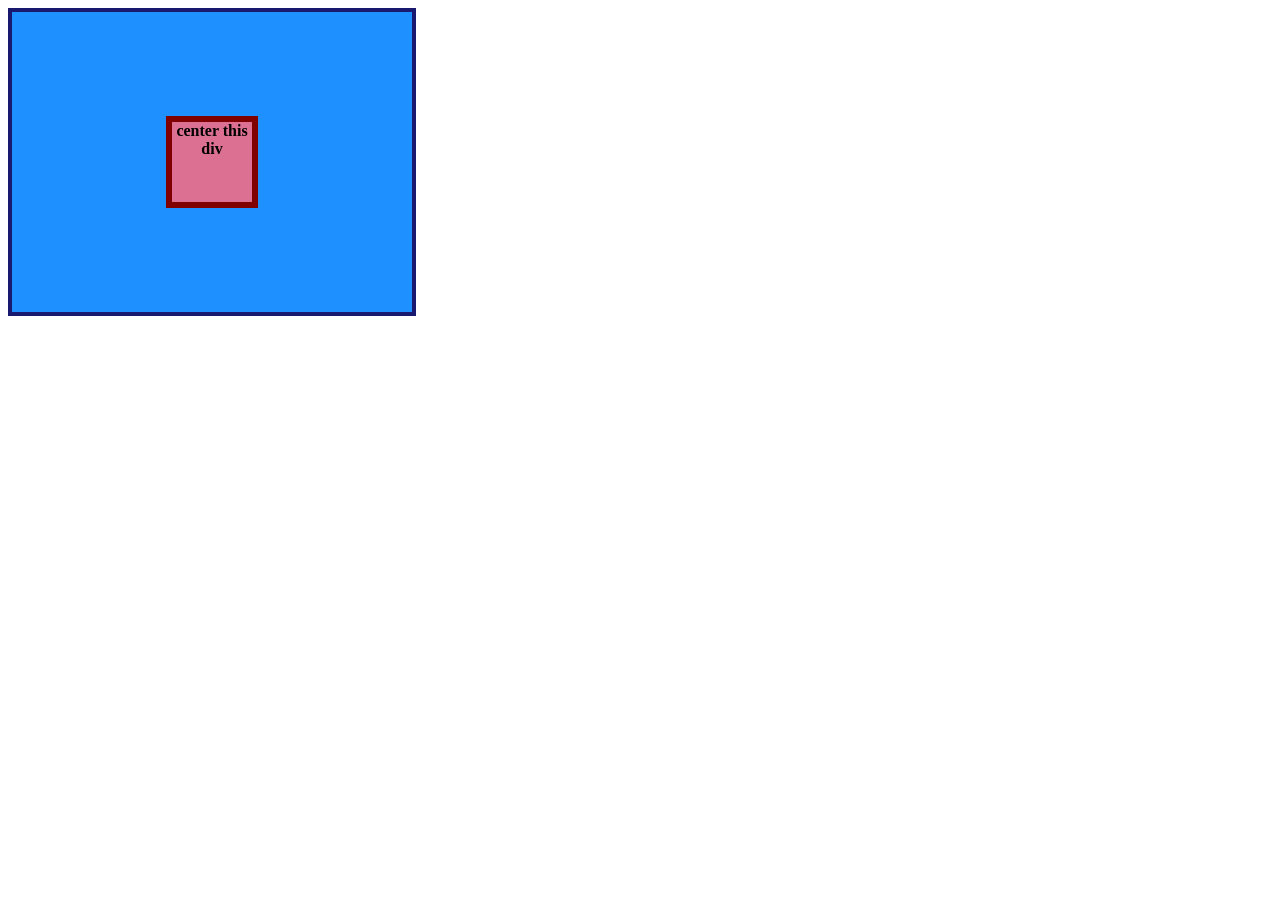
<file: index.html>
<!DOCTYPE html>
<html lang="en">
  <head>
    <meta charset="UTF-8">
    <meta http-equiv="X-UA-Compatible" content="IE=edge">
    <meta name="viewport" content="width=device-width, initial-scale=1.0">
    <title>CENTER THIS DIV</title>
    <link rel="stylesheet" href="index.css">
  </head>
  <body>
    <div class="container">
      <div class="box">center this div</div>
    </div>
  </body>
</html>
</file>
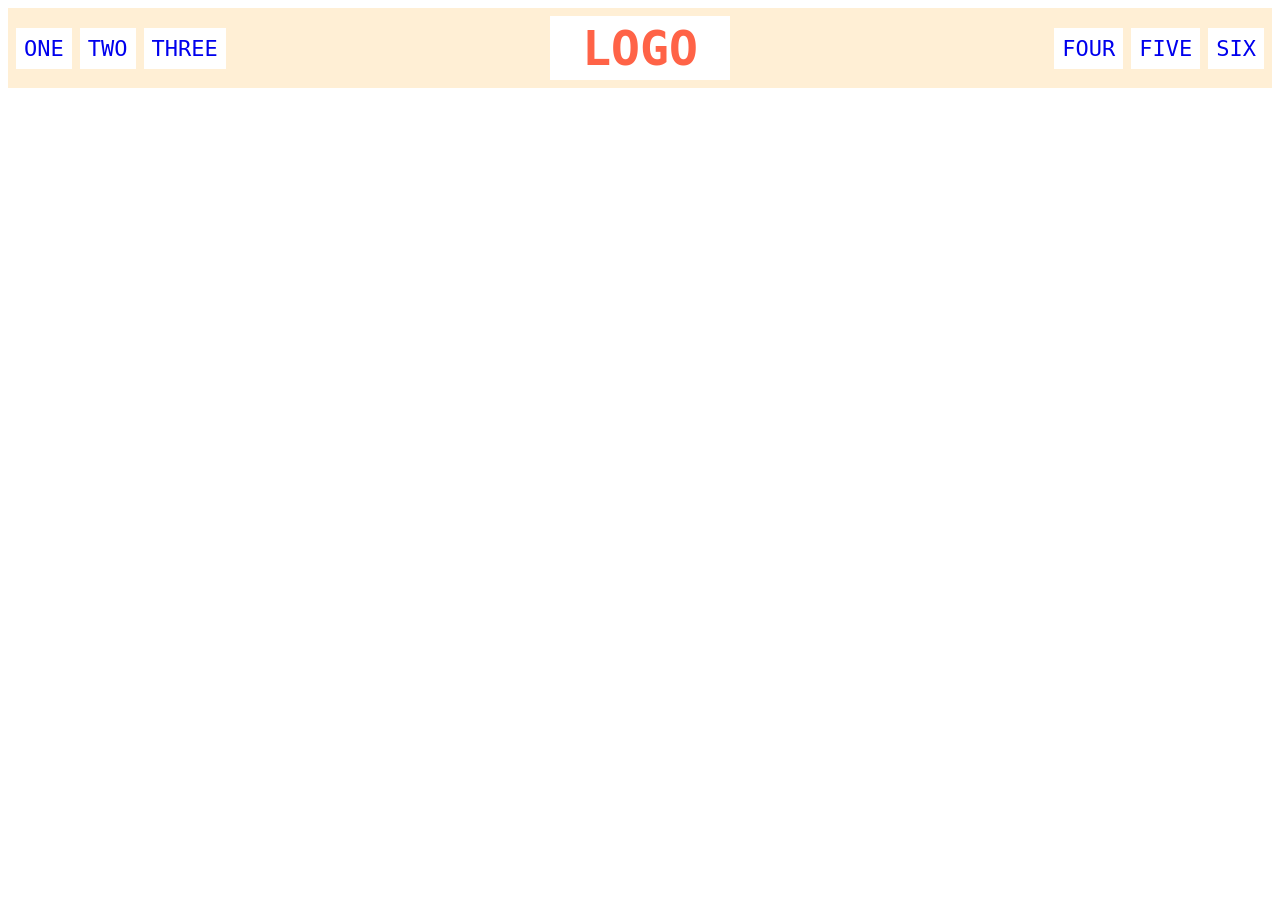
<file: index2.html>
<!DOCTYPE html>
<html lang="en">
  <head>
    <meta charset="UTF-8">
    <meta http-equiv="X-UA-Compatible" content="IE=edge">
    <meta name="viewport" content="width=device-width, initial-scale=1.0">
    <title>Flex Header</title>
    <link rel="stylesheet" href="index2.css">
  </head>
  <body>
    <div class="header">
      <div class="left-links">
        <ul>
          <li><a href="#">ONE</a></li>
          <li><a href="#">TWO</a></li>
          <li><a href="#">THREE</a></li>
        </ul>
      </div>
      <div class="logo">LOGO</div>
      <div class="right-links">
        <ul>
          <li><a href="#">FOUR</a></li>
          <li><a href="#">FIVE</a></li>
          <li><a href="#">SIX</a></li>
        </ul>
      </div>
    </div>
  </body>
</html>
</file>
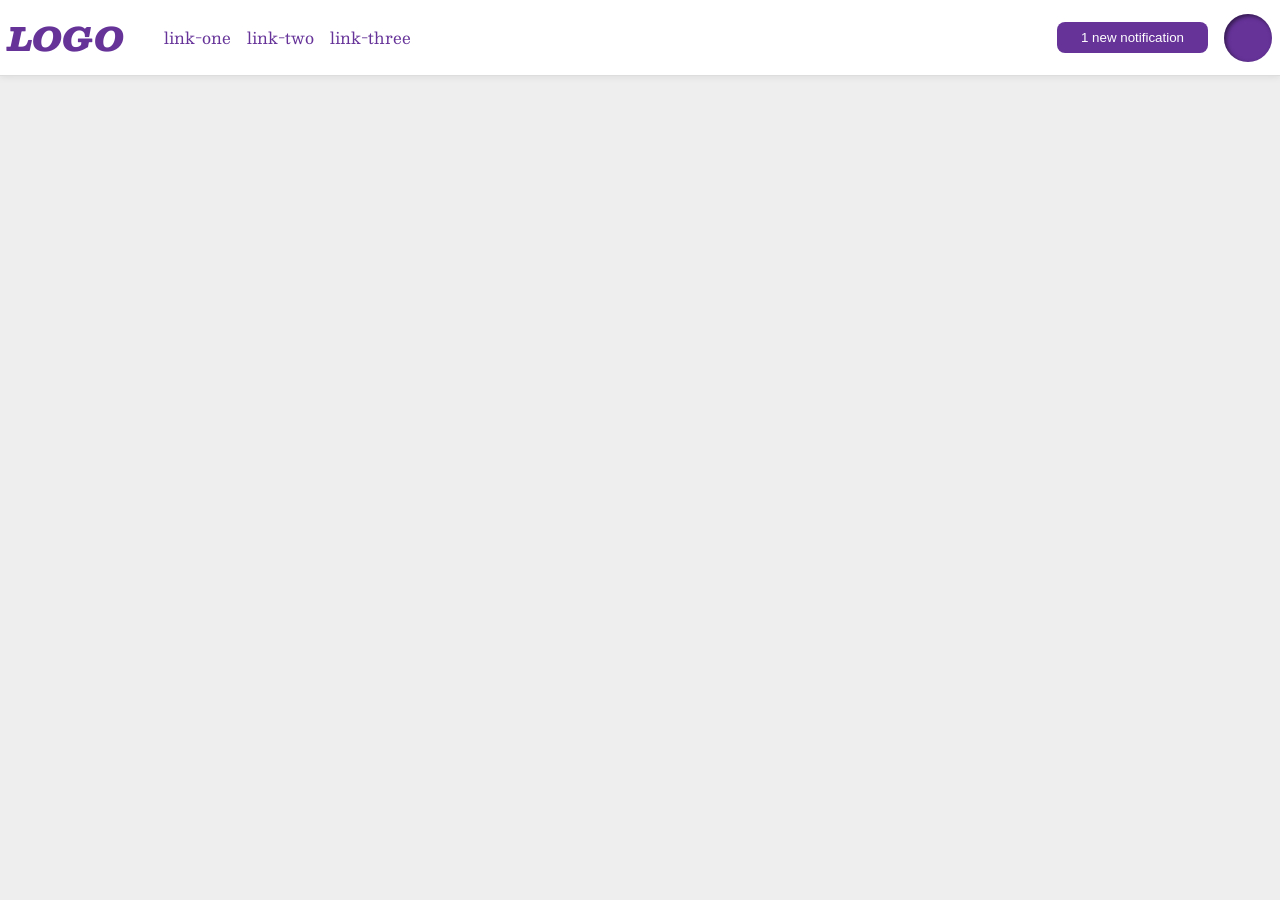
<file: index3.html>
<!DOCTYPE html>
<html lang="en">
  <head>
    <meta charset="UTF-8">
    <meta http-equiv="X-UA-Compatible" content="IE=edge">
    <meta name="viewport" content="width=device-width, initial-scale=1.0">
    <title>Flex Header 2</title>
    <link rel="stylesheet" href="index3.css">
  </head>
  <body>
    <div class="header">
        <div class="left-links">
            <div class="logo">
                LOGO
            </div>
            <ul class="links">
                <li><a href="https://google.com">link-one</a></li>
                <li><a href="https://google.com">link-two</a></li>
                <li><a href="https://google.com">link-three</a></li>
            </ul>
        </div>
        <div class="right-links">
            <button class="notifications">
                1 new notification
            </button>
            <div class="profile-image"></div>
        </div>
    </div>
  </body>
</html>
</file>
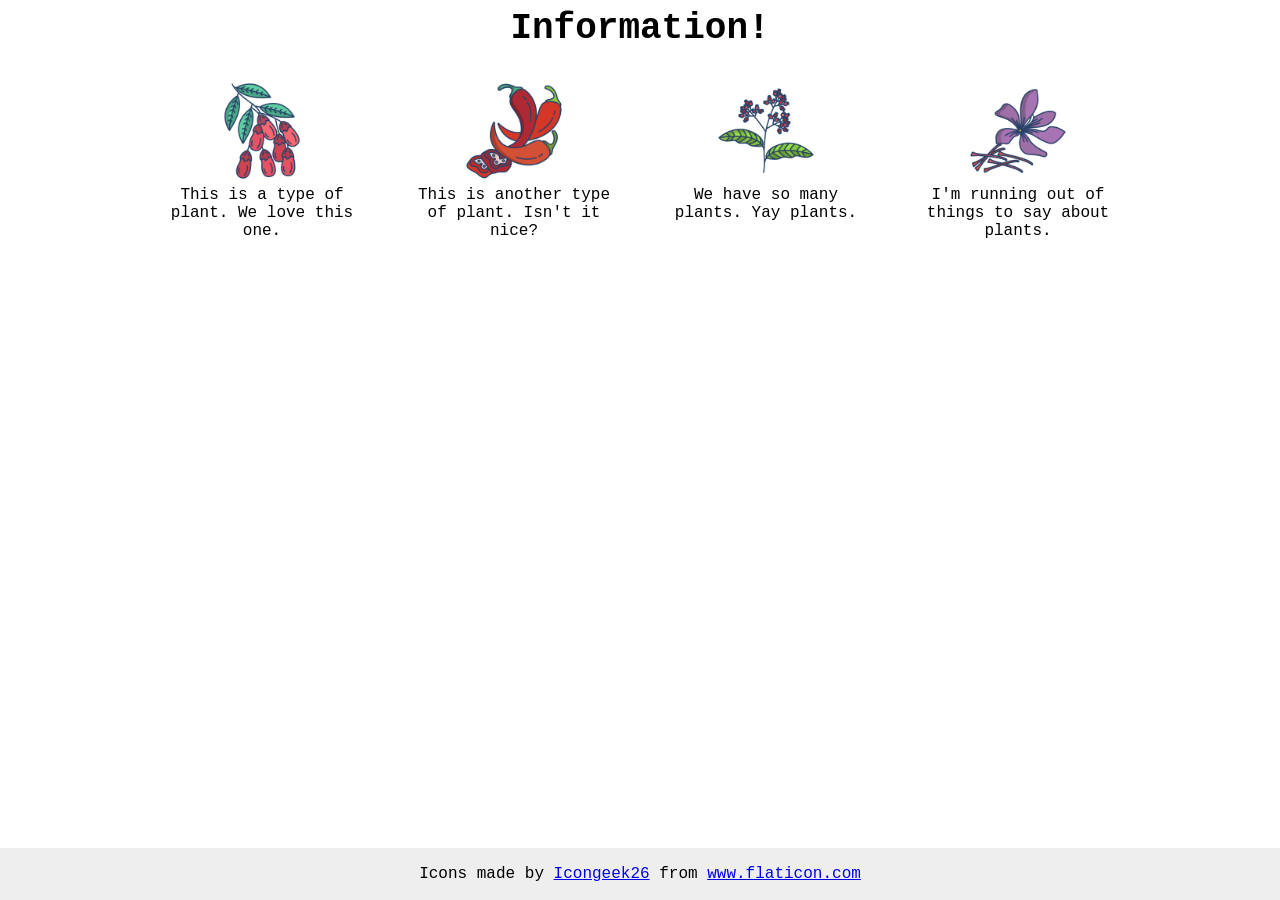
<file: index4.html>
<!DOCTYPE html>
<html lang="en">
  <head>
    <meta charset="UTF-8">
    <meta http-equiv="X-UA-Compatible" content="IE=edge">
    <meta name="viewport" content="width=device-width, initial-scale=1.0">
    <title>Information</title>
    <link rel="stylesheet" href="index4.css">
  </head>
  <body>
    
    <div class="title">Information!</div>
    
        <div class="items">

            <div class="sub-items">
            <img src="./images/barberry.png" alt="barberry">
            <div class="text">This is a type of plant. We love this one.</div>
            </div>
            <div class="sub-items">
            <img src="./images/chilli.png" alt="chili">
            <div class="text">This is another type of plant. Isn't it nice?</div>
            </div>

            <div class="sub-items">
            <img src="./images/pepper.png" alt="pepper">
            <div class="text">We have so many plants. Yay plants.</div>
            </div>

            <div class="sub-items">
            <img src="./images/saffron.png" alt="saffron">
            <div class="text">I'm running out of things to say about plants.</div>
            </div>

        </div>
    
    <!-- disregard this section, it's here to give attribution to the creator of these icons -->
    <div class="footer">
      <div>Icons made by <a href="https://www.flaticon.com/authors/icongeek26" title="Icongeek26">Icongeek26</a> from <a href="https://www.flaticon.com/" title="Flaticon">www.flaticon.com</a></div>
    </div>
  </body>
</html>
</file>
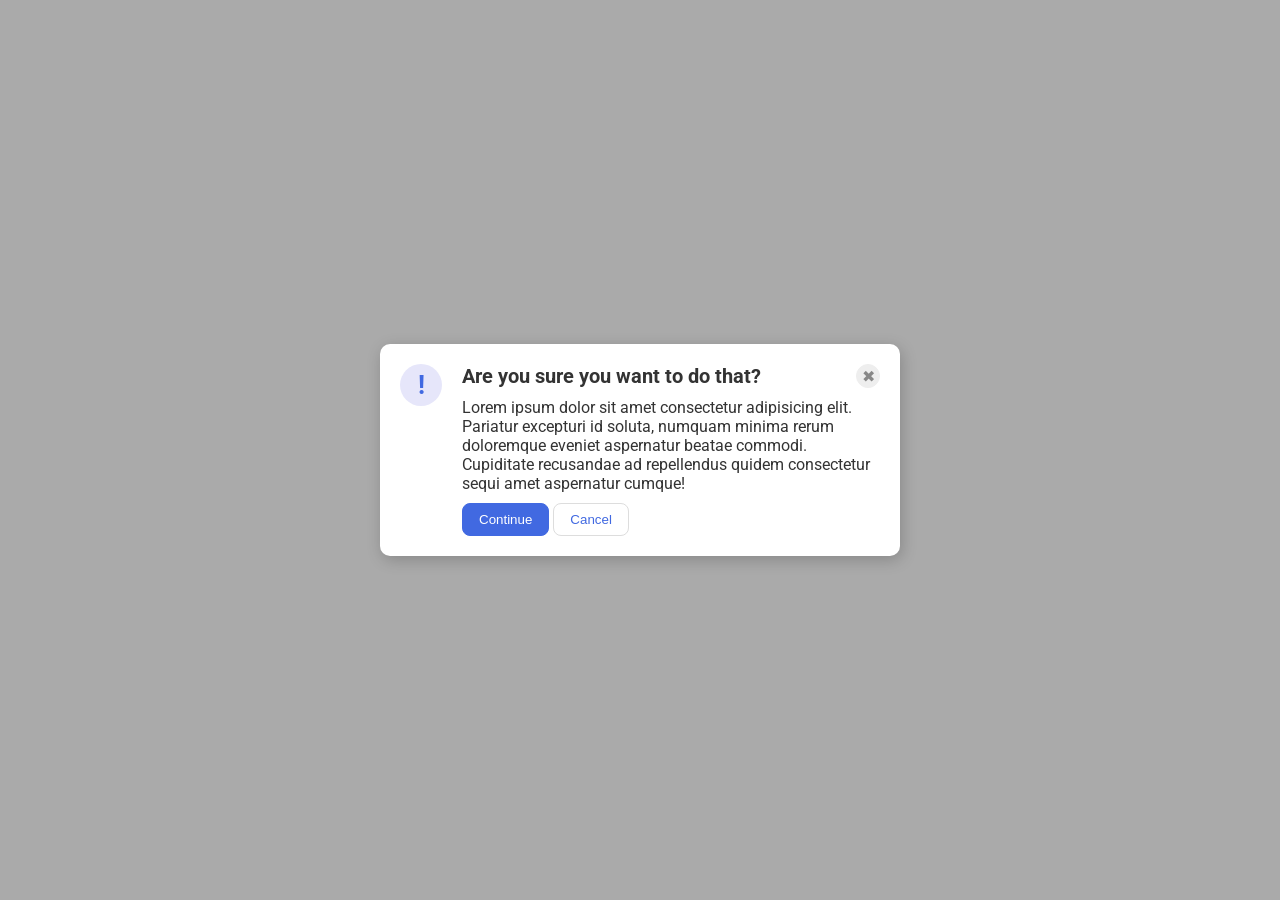
<file: index5.html>
<!DOCTYPE html>
<html lang="en">
  <head>
    <meta charset="UTF-8">
    <meta http-equiv="X-UA-Compatible" content="IE=edge">
    <meta name="viewport" content="width=device-width, initial-scale=1.0">
    <link rel="stylesheet" href="index5.css">
    <title>Modal</title>
  </head>
  <body>
    <div class="modal">
        <!-- My idea was to seperate each item into containers and subcontainers, and then individually position items-->
        <div class="icon-container">
            <div class="icon">!</div>
        </div>

        <div class="non-icon-container">

                <div class="header-con">
                    <div class="header">Are you sure you want to do that?</div>
                    <button class="close-button">✖</button>
                </div>

            <div class="text-container">
                <div class="text">Lorem ipsum dolor sit amet consectetur adipisicing elit. Pariatur excepturi id soluta, numquam minima rerum doloremque eveniet aspernatur beatae commodi. Cupiditate recusandae ad repellendus quidem consectetur sequi amet aspernatur cumque!</div>
            </div>

            <div class="buttons">
                <button class="continue">Continue</button>
                <button class="cancel">Cancel</button>
            </div>

        </div>
    </div>
  </body>
</html>
</file>
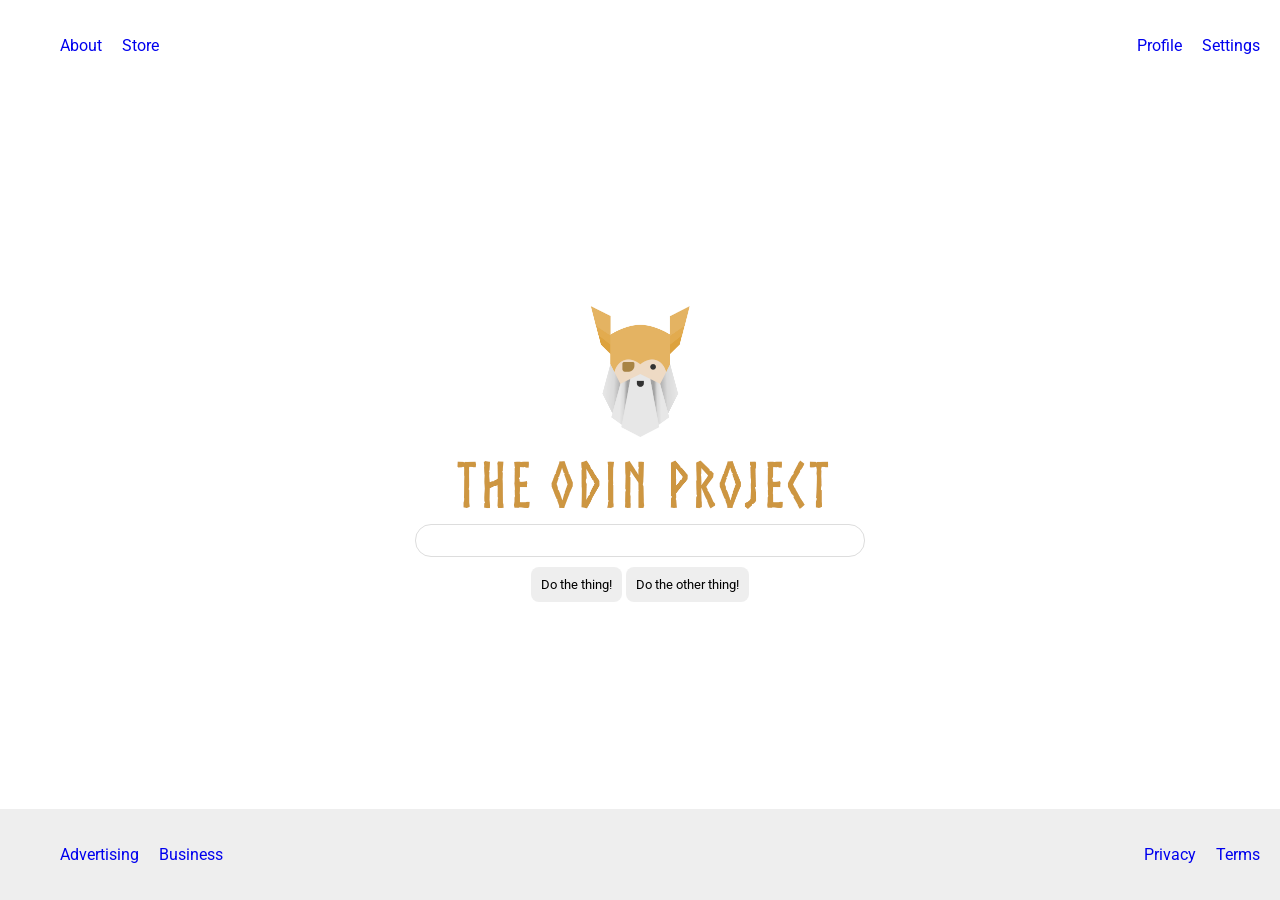
<file: index6.html>
<!DOCTYPE html>
<html lang="en">
  <head>
    <meta charset="UTF-8">
    <meta http-equiv="X-UA-Compatible" content="IE=edge">
    <meta name="viewport" content="width=device-width, initial-scale=1.0">
    <title>LAYOUT</title>
    <link rel="stylesheet" href="index6.css">
  </head>
  <body>
    <div class="header">
      <ul class="left-links">
        <li><a href="#">About</a></li>
        <li><a href="#">Store</a></li>
      </ul>
      <ul class="right-links">
        <li><a href="#">Profile</a></li>
        <li><a href="#">Settings</a></li>
      </ul>
    </div>
    <div class="content">
      <img src="./logo.png" alt="Project logo. Represents odin with the project name.">
      <div class="input">
        <input type="text">
      </div>
      <div class="buttons">
        <button>Do the thing!</button>
        <button>Do the other thing!</button>
      </div>
    </div>
    <div class="footer">
      <ul class="left-links">
        <li><a href="#">Advertising</a></li>
        <li><a href="#">Business</a></li>
      </ul>
      <ul class="right-links">
        <li><a href="#">Privacy</a></li>
        <li><a href="#">Terms</a></li>
      </ul>
    </div>
  </body>
</html>
</file>
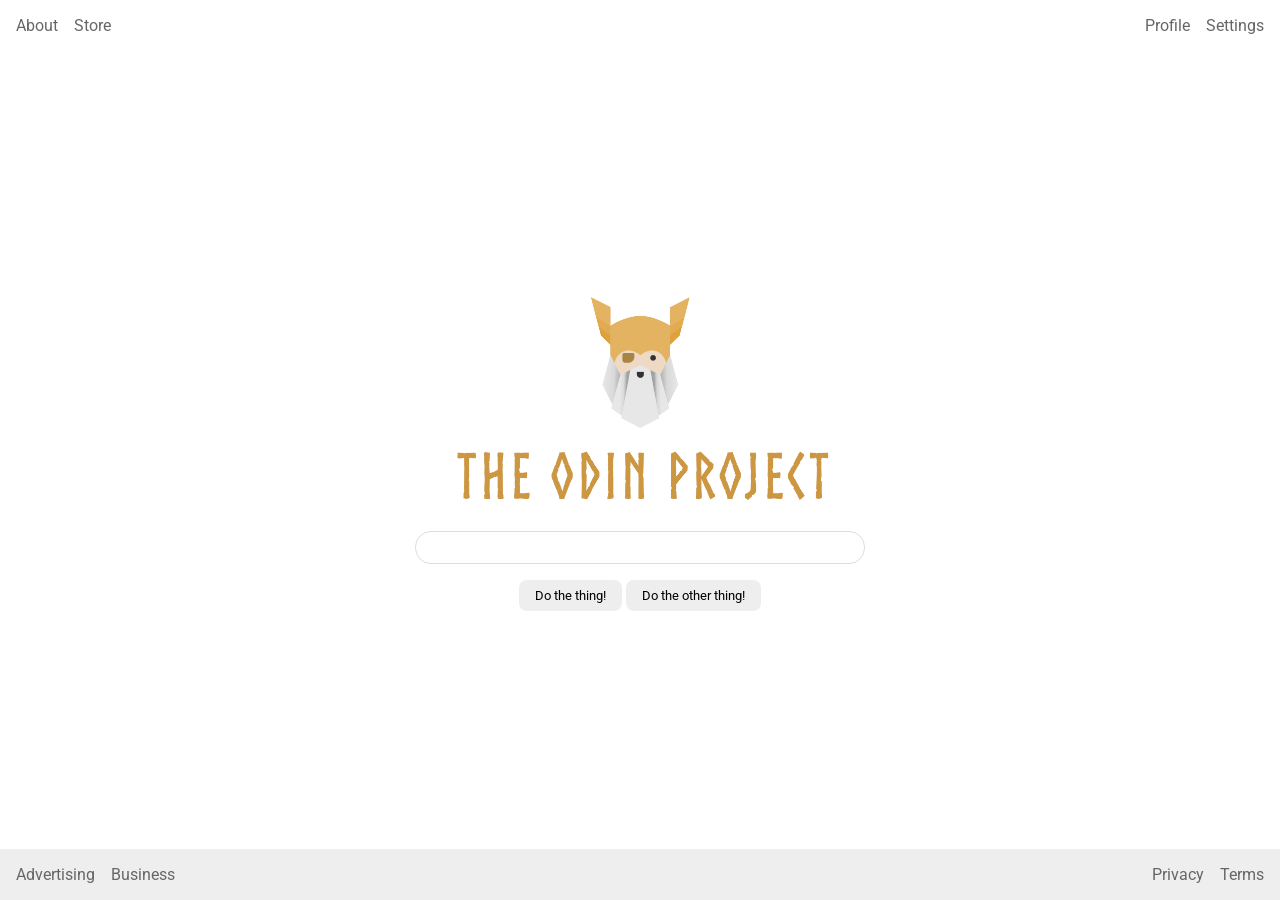
<file: index61.html>
<!DOCTYPE html>
<html lang="en">
  <head>
    <meta charset="UTF-8">
    <meta http-equiv="X-UA-Compatible" content="IE=edge">
    <meta name="viewport" content="width=device-width, initial-scale=1.0">
    <title>LAYOUT</title>
    <link rel="stylesheet" href="index61.css">
  </head>
  <body>
    <div class="header">
      <ul class="left-links">
        <li><a href="#">About</a></li>
        <li><a href="#">Store</a></li>
      </ul>
      <ul class="right-links">
        <li><a href="#">Profile</a></li>
        <li><a href="#">Settings</a></li>
      </ul>
    </div>
    <div class="content">
      <img src="./logo.png" alt="Project logo. Represents odin with the project name.">
      <div class="input">
        <input type="text">
      </div>
      <div class="buttons">
        <button>Do the thing!</button>
        <button>Do the other thing!</button>
      </div>
    </div>
    <div class="footer">
      <ul class="left-links">
        <li><a href="#">Advertising</a></li>
        <li><a href="#">Business</a></li>
      </ul>
      <ul class="right-links">
        <li><a href="#">Privacy</a></li>
        <li><a href="#">Terms</a></li>
      </ul>
    </div>
  </body>
</html>
</file>
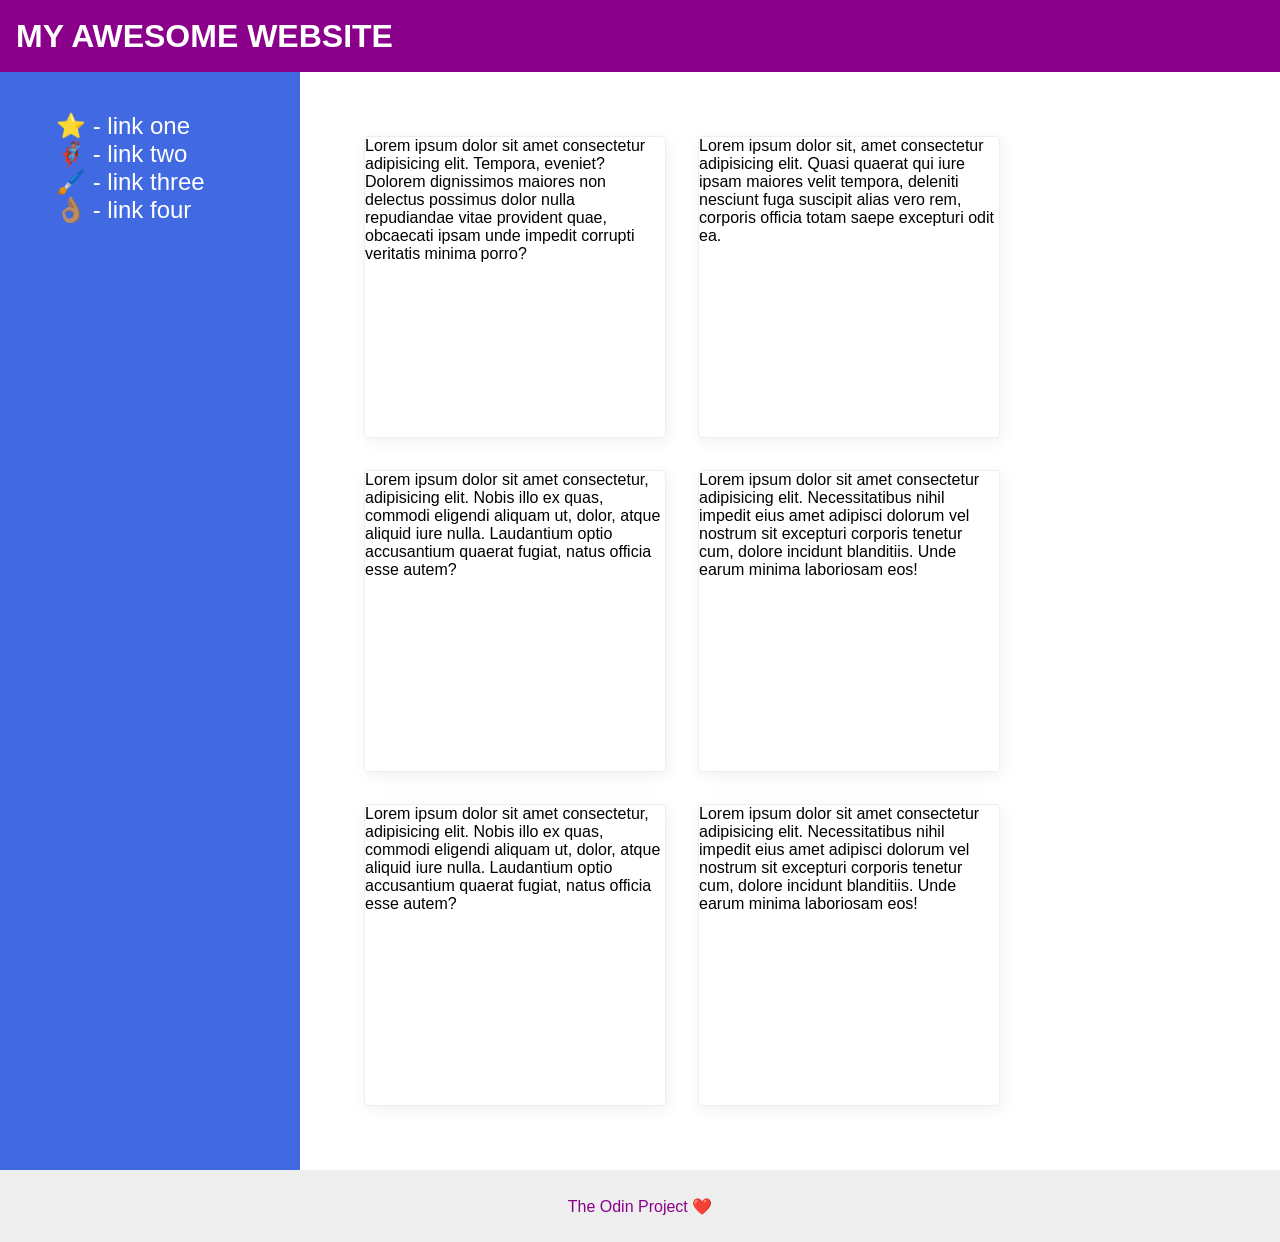
<file: index7.html>
<!DOCTYPE html>
<html lang="en">
  <head>
    <meta charset="UTF-8">
    <meta http-equiv="X-UA-Compatible" content="IE=edge">
    <meta name="viewport" content="width=device-width, initial-scale=1.0">
    <title>The Holy Grail</title>
    <link rel="stylesheet" href="index7.css">
  </head>
  <body>
    <div class="header">
      MY AWESOME WEBSITE
    </div>
    
    <div class="content">
        
        <div class="sidebar">
        <ul>
            <li><a href="#">⭐ - link one</a></li>
            <li><a href="#">🦸🏽‍♂️ - link two</a></li>
            <li><a href="#">🖌️ - link three</a></li>
            <li><a href="#">👌🏽 - link four</a></li>
        </ul>
        </div>

        <div class="cards">
            <div class="card">Lorem ipsum dolor sit amet consectetur adipisicing elit. Tempora, eveniet? Dolorem dignissimos maiores non delectus possimus dolor nulla repudiandae vitae provident quae, obcaecati ipsam unde impedit corrupti veritatis minima porro?</div>
            <div class="card">Lorem ipsum dolor sit, amet consectetur adipisicing elit. Quasi quaerat qui iure ipsam maiores velit tempora, deleniti nesciunt fuga suscipit alias vero rem, corporis officia totam saepe excepturi odit ea.</div>
            <div class="card">Lorem ipsum dolor sit amet consectetur, adipisicing elit. Nobis illo ex quas, commodi eligendi aliquam ut, dolor, atque aliquid iure nulla. Laudantium optio accusantium quaerat fugiat, natus officia esse autem?</div>
            <div class="card">Lorem ipsum dolor sit amet consectetur adipisicing elit. Necessitatibus nihil impedit eius amet adipisci dolorum vel nostrum sit excepturi corporis tenetur cum, dolore incidunt blanditiis. Unde earum minima laboriosam eos!</div>
            <div class="card">Lorem ipsum dolor sit amet consectetur, adipisicing elit. Nobis illo ex quas, commodi eligendi aliquam ut, dolor, atque aliquid iure nulla. Laudantium optio accusantium quaerat fugiat, natus officia esse autem?</div>
            <div class="card">Lorem ipsum dolor sit amet consectetur adipisicing elit. Necessitatibus nihil impedit eius amet adipisci dolorum vel nostrum sit excepturi corporis tenetur cum, dolore incidunt blanditiis. Unde earum minima laboriosam eos!</div>
        </div>

    </div>

    <div class="footer">
      The Odin Project ❤️
    </div>
  </body>
</html>
</file>
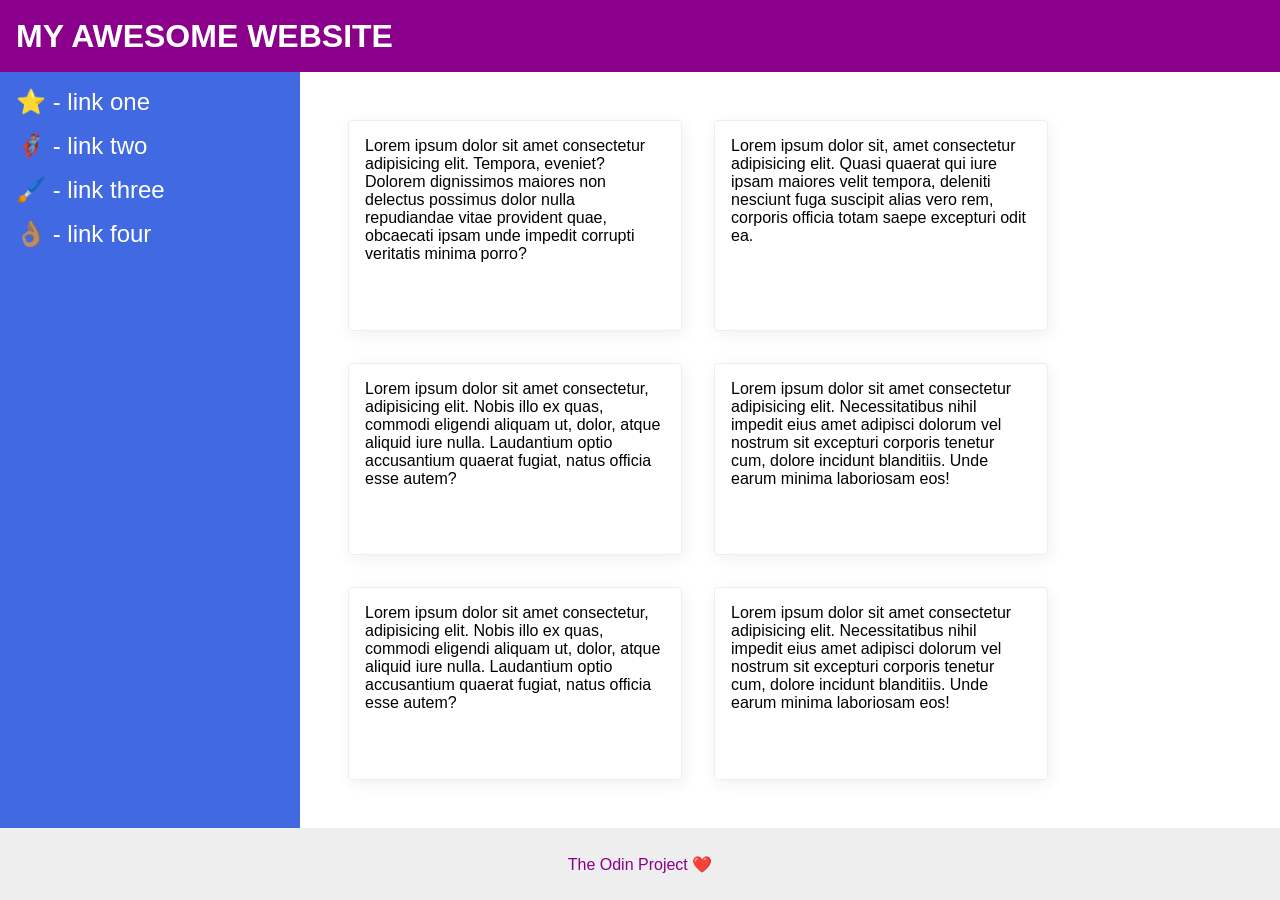
<file: index71.html>
<!DOCTYPE html>
<html lang="en">
  <head>
    <meta charset="UTF-8">
    <meta http-equiv="X-UA-Compatible" content="IE=edge">
    <meta name="viewport" content="width=device-width, initial-scale=1.0">
    <title>The Holy Grail</title>
    <link rel="stylesheet" href="index71.css">
  </head>
  <body>
    <!--this one is the solution on the github page-->
    <div class="header">
      MY AWESOME WEBSITE
    </div>
    <div class="body">
    <div class="sidebar">
      <ul>
        <li><a href="#">⭐ - link one</a></li>
        <li><a href="#">🦸🏽‍♂️ - link two</a></li>
        <li><a href="#">🖌️ - link three</a></li>
        <li><a href="#">👌🏽 - link four</a></li>
      </ul>
    </div>
    <div class="container">
    <div class="card">Lorem ipsum dolor sit amet consectetur adipisicing elit. Tempora, eveniet? Dolorem dignissimos maiores non delectus possimus dolor nulla repudiandae vitae provident quae, obcaecati ipsam unde impedit corrupti veritatis minima porro?</div>
    <div class="card">Lorem ipsum dolor sit, amet consectetur adipisicing elit. Quasi quaerat qui iure ipsam maiores velit tempora, deleniti nesciunt fuga suscipit alias vero rem, corporis officia totam saepe excepturi odit ea.</div>
    <div class="card">Lorem ipsum dolor sit amet consectetur, adipisicing elit. Nobis illo ex quas, commodi eligendi aliquam ut, dolor, atque aliquid iure nulla. Laudantium optio accusantium quaerat fugiat, natus officia esse autem?</div>
    <div class="card">Lorem ipsum dolor sit amet consectetur adipisicing elit. Necessitatibus nihil impedit eius amet adipisci dolorum vel nostrum sit excepturi corporis tenetur cum, dolore incidunt blanditiis. Unde earum minima laboriosam eos!</div>
    <div class="card">Lorem ipsum dolor sit amet consectetur, adipisicing elit. Nobis illo ex quas, commodi eligendi aliquam ut, dolor, atque aliquid iure nulla. Laudantium optio accusantium quaerat fugiat, natus officia esse autem?</div>
    <div class="card">Lorem ipsum dolor sit amet consectetur adipisicing elit. Necessitatibus nihil impedit eius amet adipisci dolorum vel nostrum sit excepturi corporis tenetur cum, dolore incidunt blanditiis. Unde earum minima laboriosam eos!</div>
</div>
</div>
    <div class="footer">
      The Odin Project ❤️
    </div>
  </body>
</html>
</file>
<file: index.css>
.container {
    background: dodgerblue;
    border: 4px solid midnightblue;
    width: 400px;
    height: 300px;
    display: flex;
    align-items: center;
    justify-content: center;
  }
  
  .box {
    background: palevioletred;
    font-weight: bold;
    text-align: center;
    border: 6px solid maroon;
    width: 80px;
    height: 80px;
  }
</file>
<file: index2.css>
.header  {
    font-family: monospace;
    background: papayawhip;
    display: flex;
    justify-content: space-between;
    align-items: center;
    padding: 8px;

  }
  
  .logo {
    font-size: 48px;
    font-weight: 900;
    color: tomato;
    background: white;
    padding: 4px 32px;
  }
  
  ul {
    /* this removes the dots on the list items*/
    list-style-type: none;
    display: flex;
    gap: 8px;
    margin: 0;
    padding: 0;
  }
  
  a {
    font-size: 22px;
    background: white;
    padding: 8px;
    /* this removes the line under the links */
    text-decoration: none;
  }
</file>
<file: index3.css>
/* this is some magical font-importing.  
you'll learn about it later. */
@import url('https://fonts.googleapis.com/css2?family=Besley:ital,wght@0,400;1,900&display=swap');

body {
  margin: 0;
  background: #eee;
  font-family: Besley, serif;
}

.header {
  background: white;
  border-bottom: 1px solid #ddd;
  box-shadow: 0 0 8px rgba(0,0,0,.1);
  padding: 8px;
  display: flex;
  justify-content: space-between;
  align-items: center;
}

.profile-image {
  background: rebeccapurple;
  box-shadow: inset 2px 2px 4px rgba(0,0,0,.5);
  border-radius: 50%;
  width: 48px;
  height: 48px;
}

.logo {
  color: rebeccapurple;
  font-size: 32px;
  font-weight: 900;
  font-style: italic;
}

button {
  border: none;
  border-radius: 8px;
  background: rebeccapurple;
  color: white;
  padding: 8px 24px;
  align-self: center;
}

a {
  /* this removes the line under our links */
  text-decoration: none;
  color: rebeccapurple;
}

ul {
  list-style-type: none;
  display: flex;
  gap: 16px;
}

.left-links {
    display: flex;
    align-items: center;
}

.right-links {
    display: flex;
    gap: 16px;
}
</file>
<file: index4.css>
body {
    font-family: 'Courier New', Courier, monospace;
  }
  
  img {
    width: 100px;
    height: 100px;
  }
  
  .title {
    font-size: 36px;
    font-weight: 900;
  }
  
  /* do not edit this footer */
  .footer {
    position: fixed;
    bottom: 0;
    left: 0;
    right: 0;
    height: 52px;
    display: flex;
    align-items: center;
    justify-content: center;
    background: #eee;
  }
  
  /* SOLUTION */
  
  body {
    text-align: center;
  }
  
  .title {
    margin-bottom: 32px;
  }
  
  .items {
    display: flex;
    justify-content: center;
    gap: 52px;
  }
  
  .sub-items {
    max-width: 200px;
  }
</file>
<file: index5.css>
@import url('https://fonts.googleapis.com/css2?family=Roboto:wght@400;700&display=swap');

html, body {
  height: 100%;
}

body {
  font-family: Roboto, sans-serif;
  margin: 0;
  background: #aaa;
  color: #333;
  /* I'll give you this one for free lol */
  display: flex;
  align-items: center;
  justify-content: center;
}

.modal {
  background: white;
  width: 480px;
  border-radius: 10px;
  box-shadow: 2px 4px 16px rgba(0,0,0,.2);
  padding: 20px;
  display: flex;
  justify-content: flex-start;
  gap: 20px;
}

.icon {
  color: royalblue;
  font-size: 26px;
  font-weight: 700;
  background: lavender;
  width: 42px;
  height: 42px;
  border-radius: 50%;
  display: flex;
  align-items: center;
  justify-content: center;
}

.non-icon-container{
    display: flex;
    flex-direction: column;
}

.header-con {
    display: flex;
    justify-content: space-between;
}

.header {
    font-size: 20px;
    font-weight: bolder;
    padding-bottom: 10px;
}
.text-container {
    display: flex;
    padding-bottom: 10px ;
}

.text {
    flex-wrap: wrap;
}
.close-button {
  background: #eee;
  border-radius: 50%;
  color: #888;
  font-weight: 400;
  font-size: 16px;
  height: 24px;
  width: 24px;
  display: flex;
  align-items: center;
  justify-content: center;
  border: 1px solid #eee;
  padding: 0;
}

.button {
    display: flex;
}

button {
  cursor: pointer;
  padding: 8px 16px;
  border-radius: 8px;
}

button.continue {
  background: royalblue;
  border: 1px solid royalblue;
  color: white;
}

button.cancel {
  background: white;
  border: 1px solid #ddd;
  color: royalblue;
}
</file>
<file: index6.css>
@import url('https://fonts.googleapis.com/css2?family=Roboto:wght@400;700&display=swap');

body {
  height: 100vh;
  margin: 0;
  overflow: hidden;
  font-family: Roboto, sans-serif;
  display: flex;
  flex-direction: column;
  justify-content: space-between;
}

.header {
    display: flex;
    justify-content: space-between;
    padding: 20px;
}

.left-links {
    display: flex;
    gap: 20px;
}

.right-links {
    display: flex;
    gap: 20px;
}
.footer {
    background-color: #eee;
    display: flex;
    justify-content: space-between;
    padding: 20px;
}

.content {
    display: flex;
    flex-direction: column;
    align-items: center;

}
img {
  width: 600px;
}

button {
  font-family: Roboto, sans-serif;
  border: none;
  border-radius: 8px;
  background: #eee;
  padding: 10px;
}

input {
  border: 1px solid #ddd;
  border-radius: 16px;
  padding: 8px 24px;
  width: 400px;
  margin-bottom: 10px;
}

ul {
    list-style-type: none;
}

a {
    text-decoration: none;
}
</file>
<file: index61.css>
@import url('https://fonts.googleapis.com/css2?family=Roboto:wght@400;700&display=swap');

body {
  height: 100vh;
  margin: 0;
  overflow: hidden;
  font-family: Roboto, sans-serif;
  display: flex;
  flex-direction: column;
}

img {
  width: 600px;
}

button {
  font-family: Roboto, sans-serif;
  border: none;
  border-radius: 8px;
  background: #eee;
  padding: 8px 16px;
}

input {
  border: 1px solid #ddd;
  border-radius: 16px;
  padding: 8px 24px;
  width: 400px;
}

.content {
    flex: 1;
    display: flex;
    align-items: center;
    justify-content: center;
    flex-direction: column;
    gap: 16px;

}

a {
    color: #666;
    text-decoration: none;
}

.header, .footer {
    display: flex;
    justify-content: space-between;
    padding: 16px;
}

.footer {
    background-color: #eee;
}
ul {
    list-style-type: none;
    display: flex;
    margin: 0;
    padding: 0;
    gap: 16px;
}
</file>
<file: index7.css>
body {
    font-family: -apple-system, BlinkMacSystemFont, 'Segoe UI', Roboto, Oxygen, Ubuntu, Cantarell, 'Open Sans', 'Helvetica Neue', sans-serif;
    margin: 0;
    min-height: 100vh;
    display: flex;
    flex-direction: column;
    justify-content: space-between;
  }
  
  .header {
    display: flex;
    align-items: center;
    justify-content: flex-start;
    height: 72px;
    padding-left: 16px;
    background: darkmagenta;
    color: white;
    font-size: 32px;
    font-weight: 900;
  }
  
  .content {
    flex: 1;
    display: flex;
  }
  .footer {
    display: flex;
    align-items: center;
    justify-content: center;
    height: 72px;
    background: #eee;
    color: darkmagenta;
  }
  
  .sidebar {
    display: flex;
    align-items: flex-start;
    justify-content: flex-start;
    width: 300px;
    background: royalblue;
    box-sizing: border-box;
    flex-shrink: 0;
    font-size: 24px;
    padding: 16px;
  }
  
  .cards {
    display: flex;
    flex-wrap: wrap;
    padding: 48px;
  }
  .card {
    border: 1px solid #eee;
    height: 300px;
    width: 300px;
    box-shadow: 2px 4px 16px rgba(0,0,0,.06);
    border-radius: 4px;
    margin: 16px;
  }

  ul {
    display: flex;
    flex: 1;
    flex-direction: column;
    list-style: none;
  }

  a {
    text-decoration: none;
    color: white;
  }
</file>
<file: index71.css>
body {
    font-family: -apple-system, BlinkMacSystemFont, 'Segoe UI', Roboto, Oxygen, Ubuntu, Cantarell, 'Open Sans', 'Helvetica Neue', sans-serif;
    margin: 0;
    min-height: 100vh;
  }
  
  .header {
    height: 72px;
    background: darkmagenta;
    color: white;
  }
  
  .footer {
    height: 72px;
    background: #eee;
    color: darkmagenta;
  }
  
  .sidebar {
    width: 300px;
    background: royalblue;
    box-sizing: border-box;
  }
  
  .card {
    border: 1px solid #eee;
    box-shadow: 2px 4px 16px rgba(0,0,0,.06);
    border-radius: 4px;
  }
  
/* SOLUTION */

body {
    display: flex;
    flex-direction: column;
  }
  
  .header {
    display: flex;
    align-items: center;
    padding: 0 16px;
    font-size: 32px;
    font-weight: 900;
  }
  
  .body {
    flex: 1;
    display: flex;
  }
  
  .sidebar {
    flex-shrink: 0;
    padding: 16px;
  }
  
  ul {
    list-style-type: none;
    margin: 0;
    padding: 0;
  }
  
  li {
    margin-bottom: 16px;
  }
  
  a {
    color: white;
    text-decoration: none;
    font-size: 24px;
  }
  
  .container {
    padding: 48px;
    display: flex;
    flex-wrap: wrap;
    gap: 32px;
  }
  
  .card {
    padding: 16px;
    width: 300px;
  }
  
  .footer {
    display: flex;
    align-items: center;
    justify-content: center;
  }
</file>
